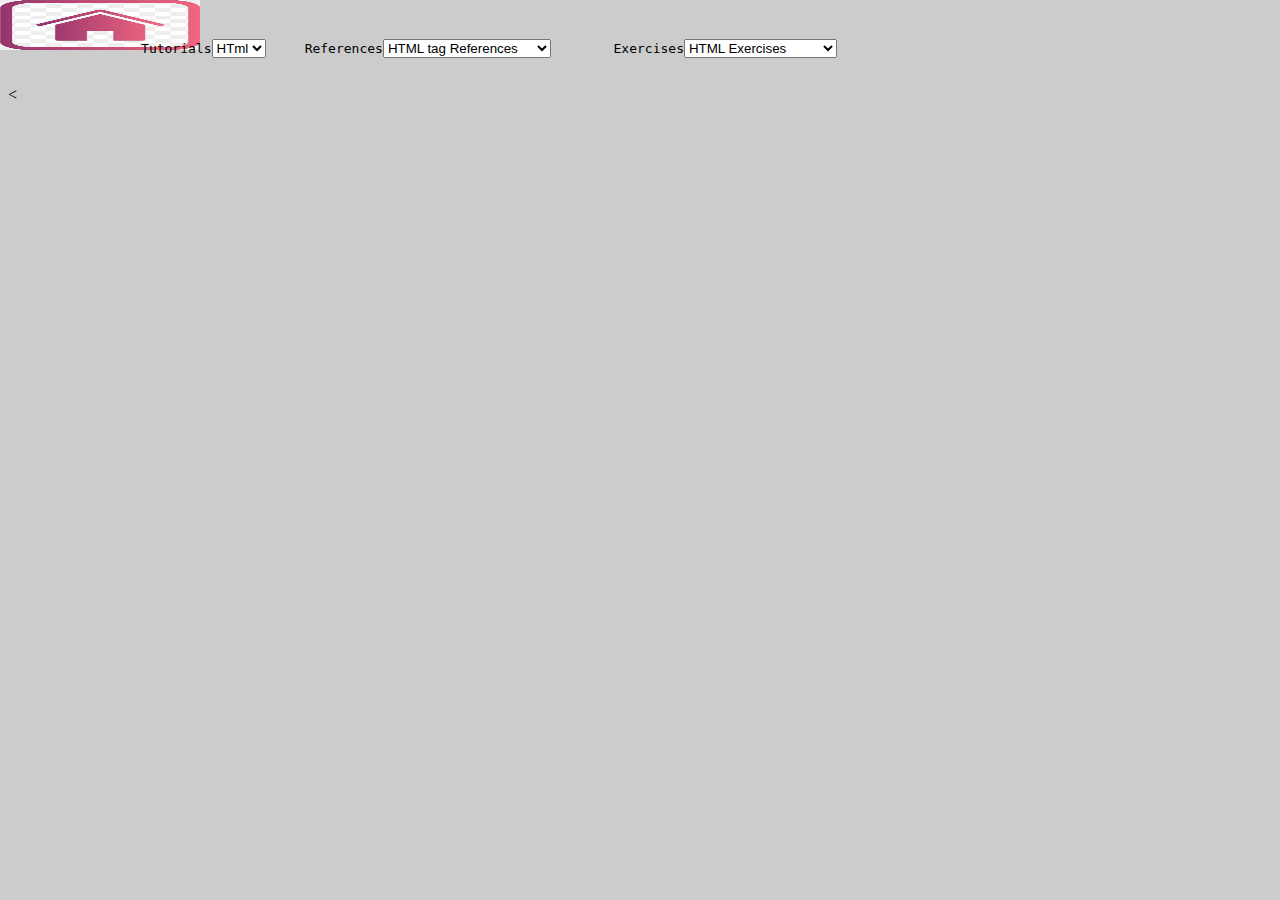
<file: index.html>
<!DOCTYPE html>
<!--
To change this license header, choose License Headers in Project Properties.
To change this template file, choose Tools | Templates
and open the template in the editor.
-->
<html>
    <head>
        <title>HTML FILE</title>
        <style>
            body{
       background-image: url("w3school.jpg");
                background-color: #cccccc;
                background-repeat: no-repeat;
            background-size: 70px 50px;}
           
            
        </style>
        &nbsp;
        <style>
            body{
       background-image: url("homephoto.jpg");
                background-color: #cccccc;
                background-repeat: no-repeat;
            background-size: 200px 50px;}
           
            
        </style>
    </head>
  <body>
      <pre>                 Tutorials<select><option>HTml</option><option>CSS</option></select>     References<select><option>HTML tag References</option>
                  <option>HTML Event References</option></select>        Exercises<select><option>HTML Exercises</option>
                  <option>CSS Exercises</option> <option>JAVA Script Exercises</option></select>    
    </pre>
      <
    </body>
</html>
</file>
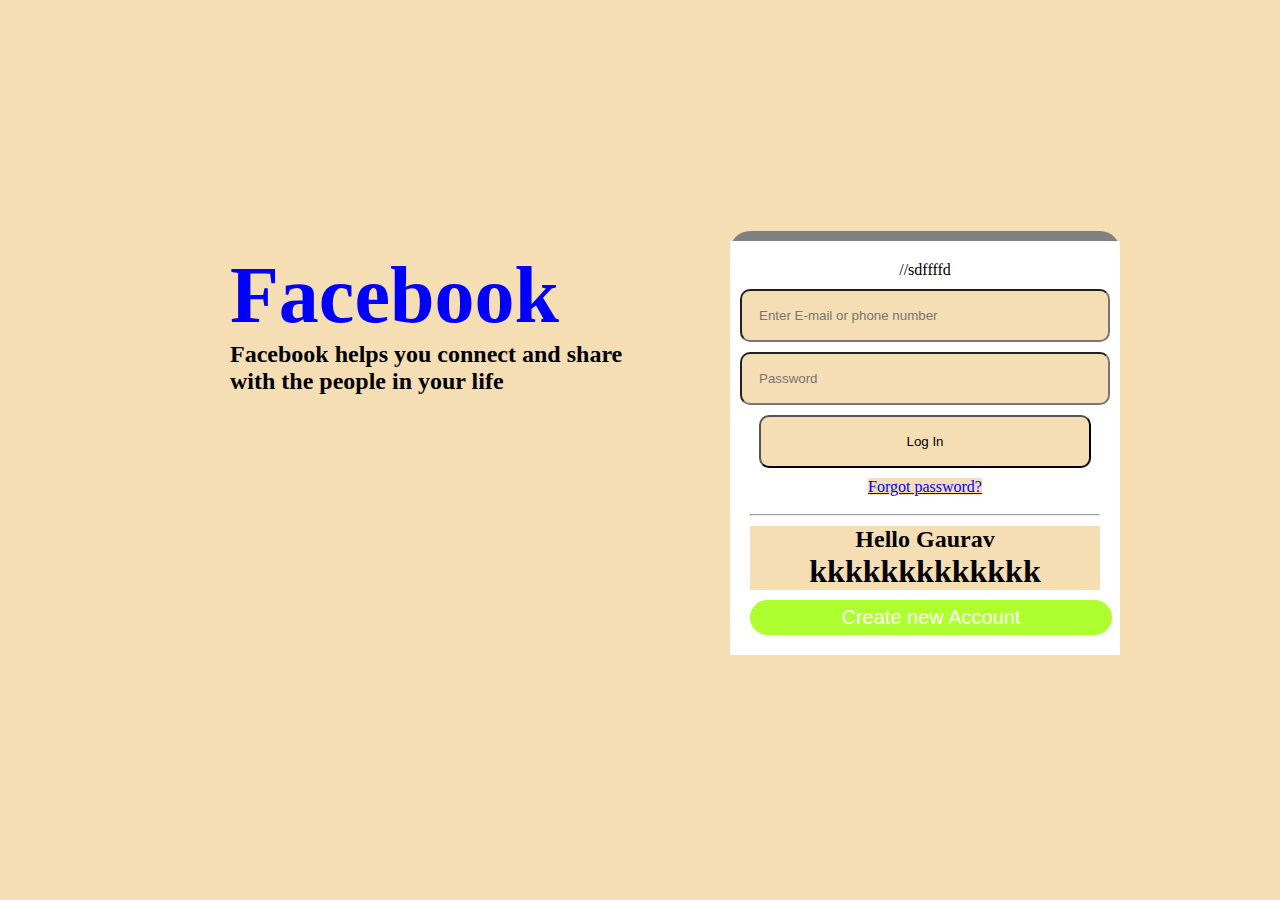
<file: facebookpage.html>
<!DOCTYPE html>
<!--
To change this license header, choose License Headers in Project Properties.
To change this template file, choose Tools | Templates
and open the template in the editor.
-->
<html>
    <head>
        <title>Facebook Page</title>
         <style> 
            
             *{
                 margin: 0%;
                 padding: 0%;
                 background-color: wheat;
             } 
.textbox{
    margin-top: 250px;
    margin-left: 230px;
    font-size: 40px;
    color: blue;
}
.textbox1{
    margin-left: 230px;
}
.textbox2{
    float: right;
    margin-right: 230px;
    margin-top: -209px;
}
.form{
    float: right;
    background-color: white;
    margin-top: 10px;
    padding: 20px;
} 
.form input{
    margin-top: 10px;
    margin-left: -10px;
    border-radius: 10px;
    margin-right: -10px;
    padding: 17px;
    width: 332px;
}
button{
    margin-top: 10px;
    background-color:blue;
    padding: 9px;
    width: 100%;
    border-radius: 8px;
    color: white;
    font-family: sans-serif;
    font-size: 28px;
}
.container{
   
    width: 400px;
    height: 350px;
    margin-top: -164px;
    margin-right: 160px;
    float: right;
    border-radius: 20px;
        background-color:graytext;
        width: 390px;
        height: 355px;
        text-align: center;
}     
p{
    background-color: white;
    font-size: 16px;
    color: blue;
    margin-top: 10px;
}
p a{
    color: blue;
    backgroung-color:white;
}
.btn{
   margin-top: 10px;
    background-color:greenyellow;
    padding: 6px;
    width: 100%;
    border-radius: 20px;
    color: white;
    font-family: sans-serif;
    font-size: 20px;
}
.btn button{
    background-color:green;
}
                                  
        </style>
    </head>
    <body>
        <div  class="textbox"><h1>Facebook</h1></div>
        <div class="textbox1"><h2>Facebook helps you connect and share<br>with the people in your life</h2></div>
 <div class="container">
        <div class="form">//sdffffd
            <input type="text" class="text" placeholder="Enter E-mail or phone number"><br>
            <input type="password" class="pass" placeholder="Password"><br>
            <input type="submit" value="Log In"><br>
            <p> <a href="">Forgot password?</a><br><br><hr></p>
            <h2>Hello Gaurav</h2>
            <h1>kkkkkkkkkkkkk</h1>
        <p class="btn">Create new Account</p>
      </div></div>
    </body>
</html>
</file>
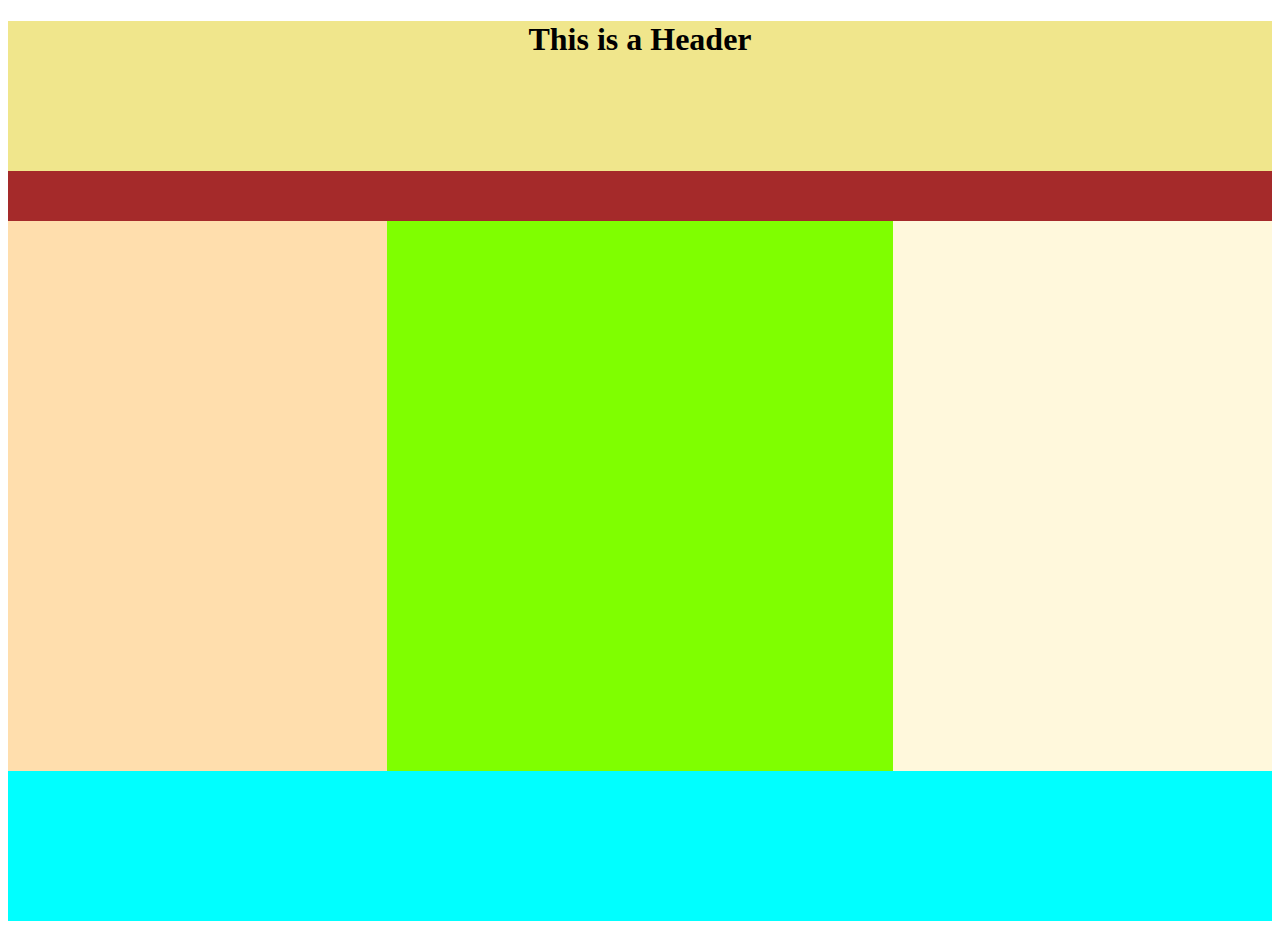
<file: mytemp.html>
<!DOCTYPE html>
<!--
To change this license header, choose License Headers in Project Properties.
To change this template file, choose Tools | Templates
and open the template in the editor.
-->
<html>
    <head>
        <title>TODO supply a title</title>
        <meta charset="UTF-8">
        <meta name="viewport" content="width=device-width, initial-scale=1.0">
        <style>
            #container
            {
                height: 900px;
                background-color: aqua;
            }
            #header
            {
                height: 150px;
                background-color: khaki;
            }
            #menu
            {
                height: 50px;
                background-color: brown;
            }
            #lcontent
            {
                height: 550px;
                background-color: navajowhite;
                width:30%;
                float:left;
            }
            #mcontent
            {
                height: 550px;
                background-color: chartreuse;
                width:40%;
                float:left;
            }
            #rcontent
            {
                height: 550px;
                background-color: cornsilk;
                width: 30%;
                float:left;
            }
            #footer
            {
                height: 150px;
                background-color: khaki;
            }
        </style>
    </head>
    <body>
        <div id="container">
            <center><div id="header"> <h1>This is a Header</h1></div></center>
            <div id="menu"> </div>
            <div id="lcontent"></div>
            <div id="mcontent"></div>
            <div id="rcontent"></div>
            <div id="footer"></div>
        </div>
    </body>
</html>
</file>
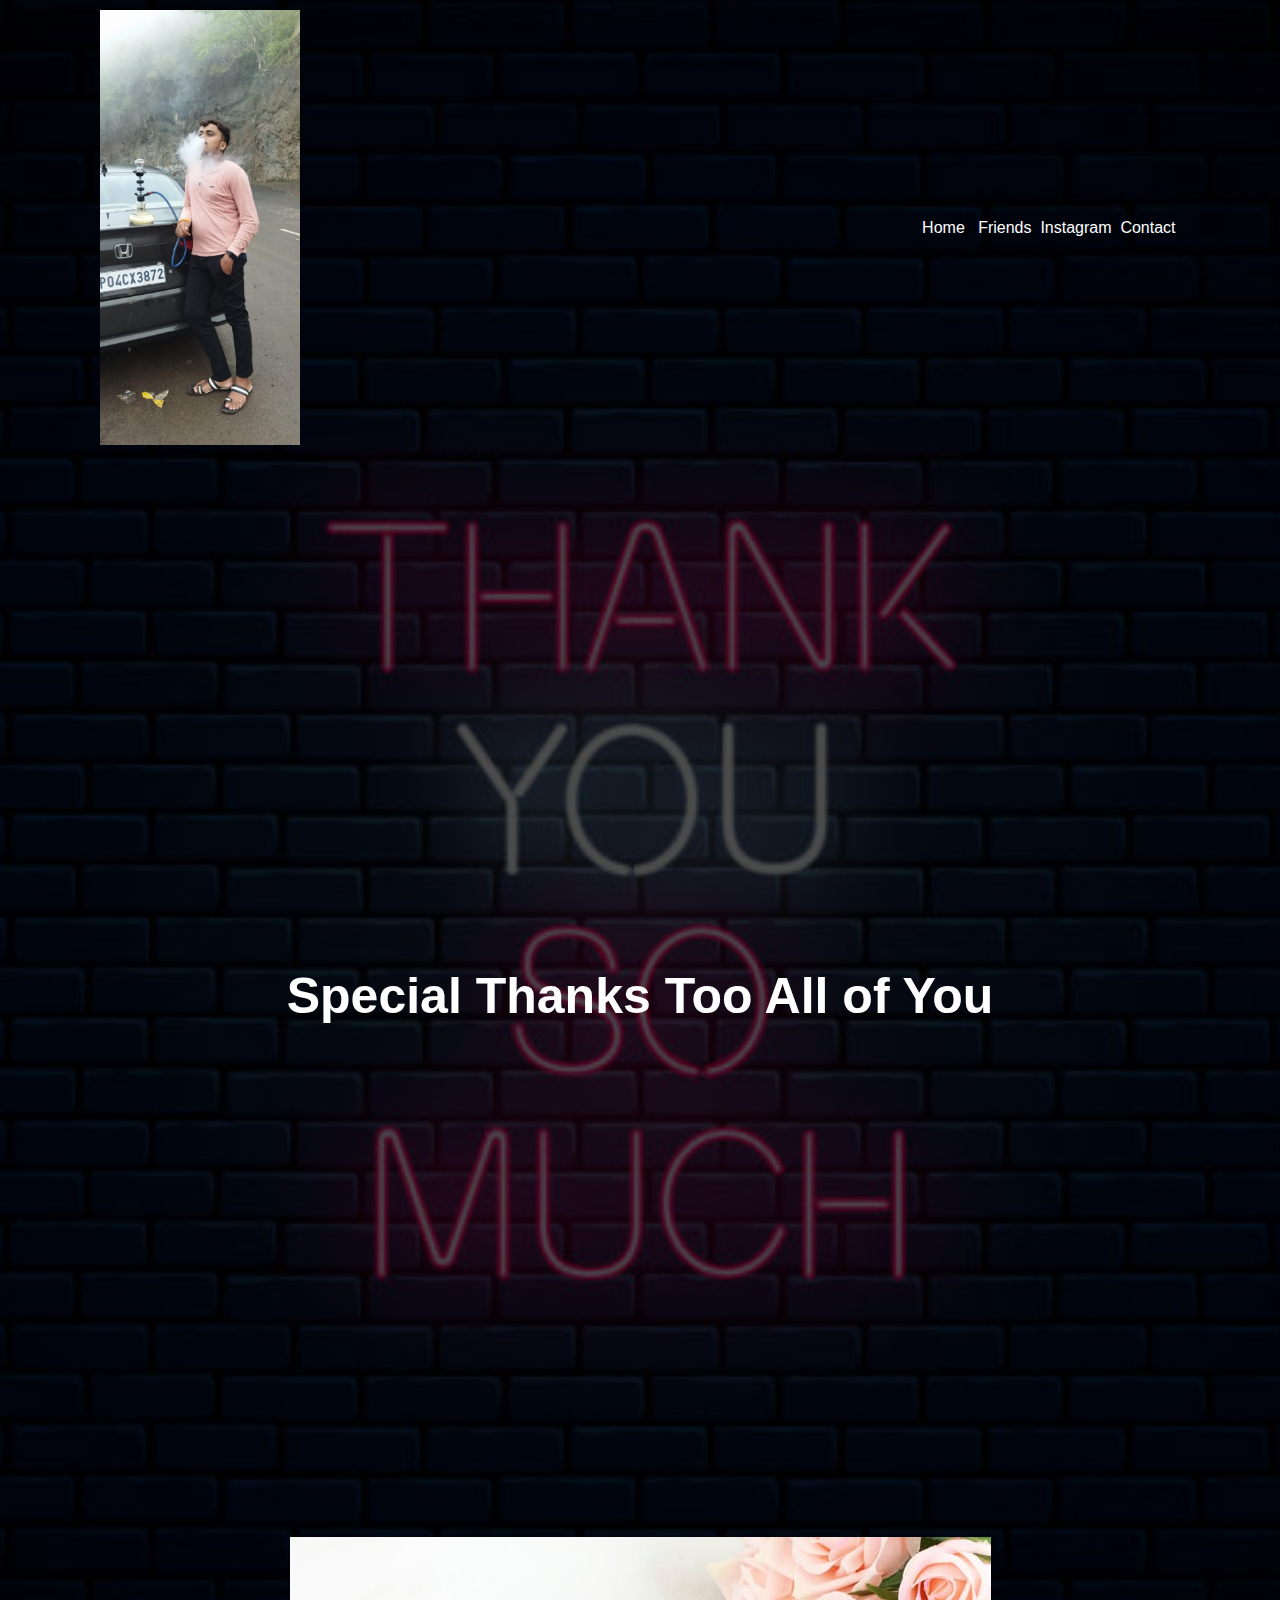
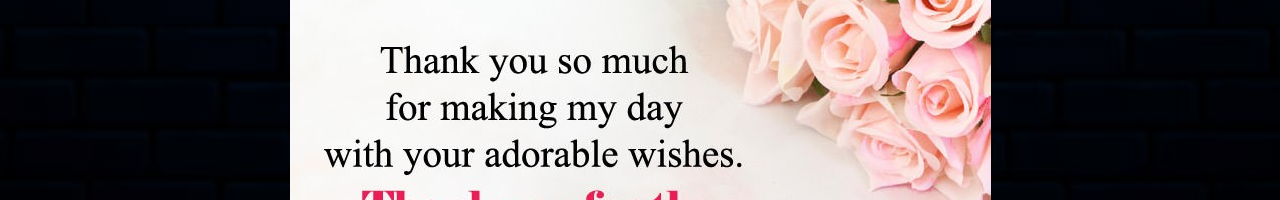
<file: pagehtml.html>
<!DOCTYPE html>
<!--
To change this license header, choose License Headers in Project Properties.
To change this template file, choose Tools | Templates
and open the template in the editor.
-->
<html>
    <head>
        <title>Site Html page</title>
        <link rel="stylesheet" href="pageCss.css">
        
    </head>
    <body>
        <div class="header">
            <nav>
                
                <img src="gaurav.jpg">
                
                <ul>
                    <li>Home</li> &nbsp;
                    <li>Friends</li>&nbsp;
                    <li>Instagram</li>&nbsp;
                    <li>Contact</li>&nbsp;
                </ul>
            </nav>
            <div class="main-text">
                <h1>Special Thanks Too All of You</h1></div>
            
            <center><div><img src="wishesh.jpg" class="bottom-img"> </div></center>
        </div>
    </body>
</html>
</file>
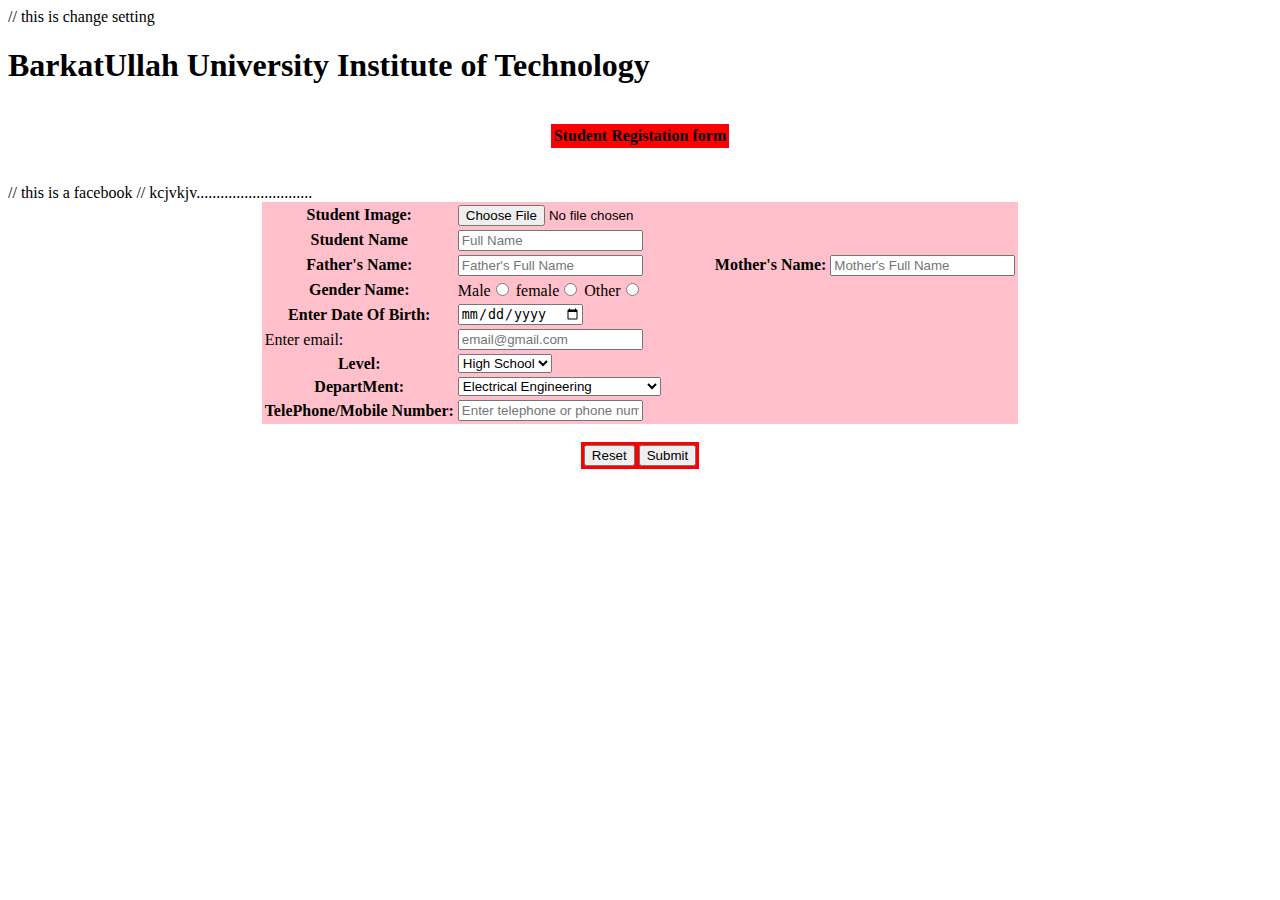
<file: RegistationFrom.html>
<!DOCTYPE html>
<!--
To change this license header, choose License Headers in Project Properties.
To change this template file, choose Tools | Templates
and open the template in the editor.
-->
<html>
    <head>
        <title>TODO supply a title</title>
        <meta charset="UTF-8">
        <meta name="viewport" content="width=device-width, initial-scale=1.0">
    </head>
    <body>
       // this is  change setting
        <h1 class="c1" >           BarkatUllah University Institute of Technology </h1>
        
        <br>
        <table  align="center" bgcolor="Red">       
                <th> Student Registation form</th>
        </table>
        <table  align="center" bgcolor="pink">
            <tr><th>Student Image:</th>
            <td><input type="file" placeholder="Attch file">
            </td>
            <br></tr>
            <tr> <th>Student Name</th>
            <td> <input type="text" placeholder="Full Name"></td>
            </tr>
            <tr> <th>Father's Name:</th>
            <td><input type="text" placeholder="Father's Full Name"></td>
            <br>
            <th>Mother's Name:</th>
            <td> <input type="text" placeholder="Mother's Full Name"></td>
        </tr>
            <tr> <th>Gender Name:</th>
            <td>   Male<input type="radio">
            female<input type="radio">
            Other<input type="radio"></td></tr>
            <tr>
            <th class="c1">Enter Date Of Birth:</th>
            <td>
            <input type="date">
            </td>
   </tr>
            // this is a facebook
            <tr>
            <td>Enter email:</td>
            <td>  <input type="email" placeholder="email@gmail.com"></td>
            </tr>

            <tr>   <th><div>Level:</div></th>
        <td>
        <select>
            <option>High School</option>
            <option>University</option>
       </select></td>
    </tr>
// kcjvkjv.............................
       <tr> <th>
            DepartMent:</th>
        <td><select>
            <option>Electrical Engineering</option>
            <option>Information Technology</option>
            <option>Civil Engineering</option>
            <option>Computer Science</option>
            <option>Electronic and Communication</option>
            </select></td> 
</tr>
<tr><th>TelePhone/Mobile Number:</th>
    <td><input type="tel" placeholder="Enter telephone or phone num."></td>
    </tr></table>
<br>
<table  align="center" bgcolor="red">
    <td colspan="15">
        <input type="reset" value="Reset">
        <input type="submit" value="Submit">
    </td>
        
</table>
     </body>
</html>
</file>
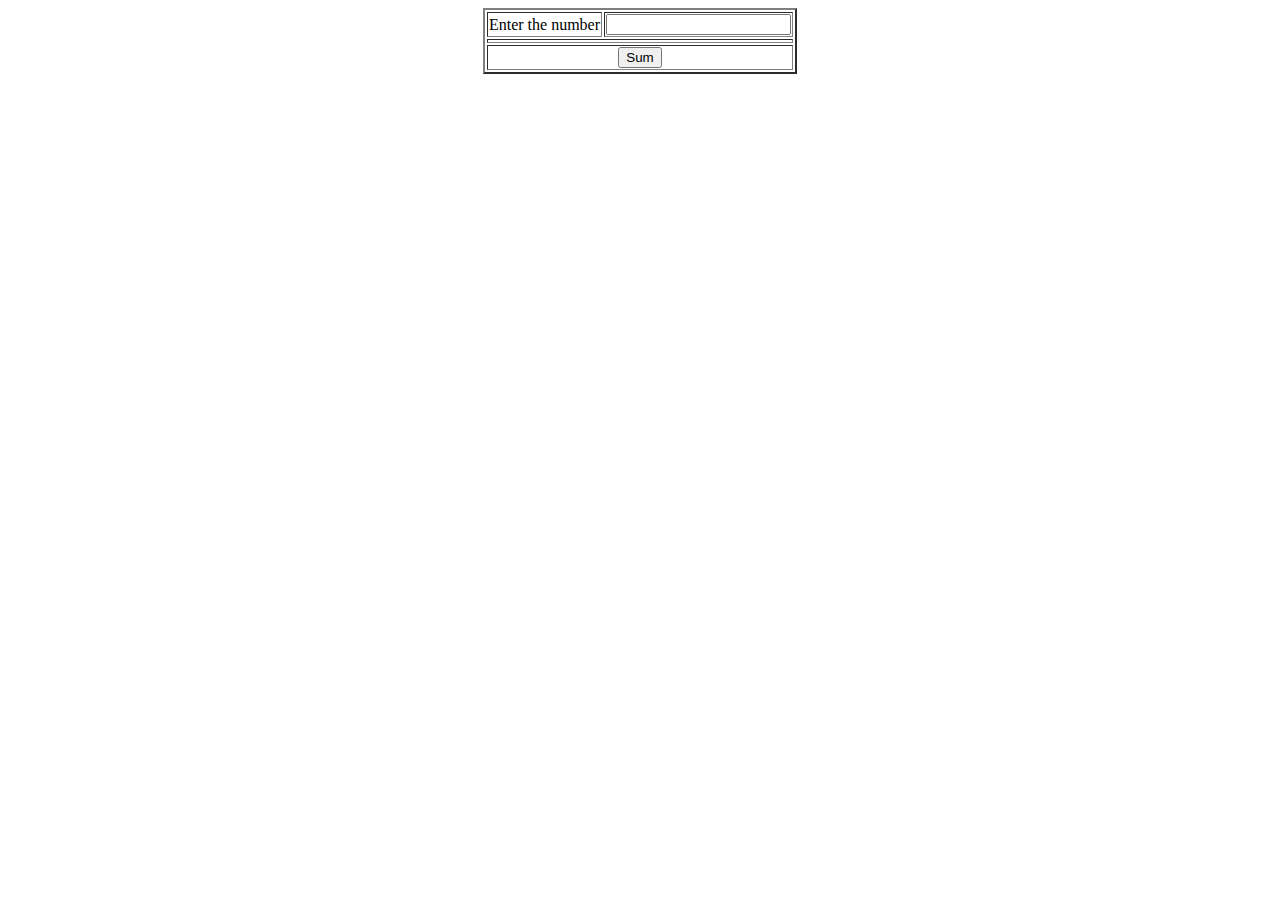
<file: Sumjs.html>
<!DOCTYPE html>
<!--
To change this license header, choose License Headers in Project Properties.
To change this template file, choose Tools | Templates
and open the template in the editor.
-->
<html>
    <head>
        <title>TODO supply a title</title>
        <meta charset="UTF-8">
        <meta name="viewport" content="width=device-width, initial-scale=1.0">
        <script>
            alert("Find the Input digit of Sum and reverse");
            if(confirm("Are you sure you want to sum:"))
            
                function Sum()
            {
                    a=document.getElementById("n").value;
                    
                    while(parseInt(a)>0)
                    {
                        sum=0;
                        r=parseInt(a)% 10;
                       sum= parseInt(sum)+parseInt(r);
                    }
                    document.write("Sum="+sum)
                }
            
        </script>
    </head>
    <body>
        <table align="center" border="2"> 
            <tr> <td>Enter the number</td>
                <td><input type="text" id="n"></td></tr>
            <tr>
                <td colspan="2">
                    <span></span>
                </td>
            </tr>
           <tr> 
               <td colspan="2" align="center"> <input type="submit" value="Sum" onclick="Sum()"></td>
          </tr>
        </table>
    </body>
</html>
</file>
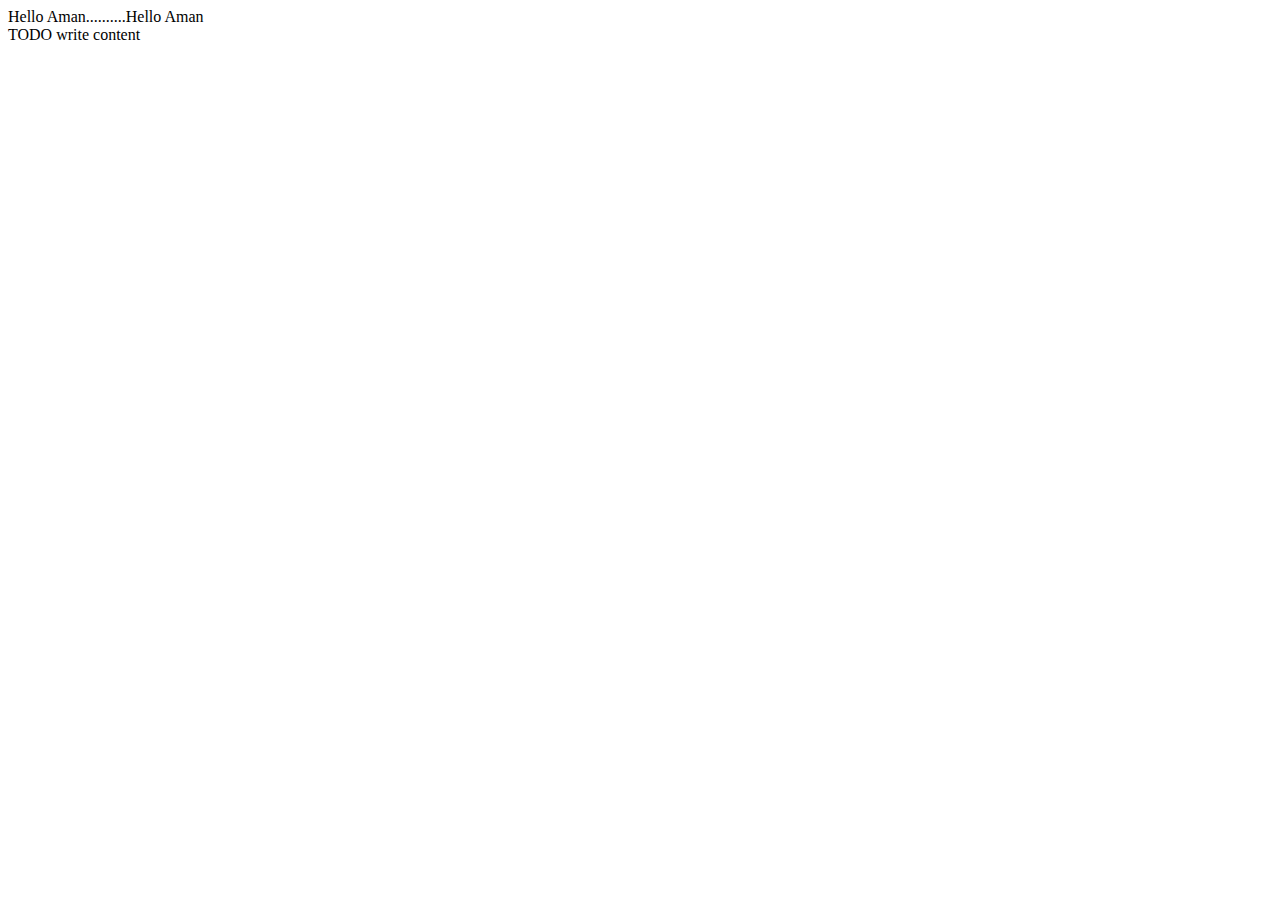
<file: testjs1.html>
<!DOCTYPE html>
<!--
To change this license header, choose License Headers in Project Properties.
To change this template file, choose Tools | Templates
and open the template in the editor.
-->
<html>
    <head>
        <title>TODO supply a title</title>
        <meta charset="UTF-8">
        <meta name="viewport" content="width=device-width, initial-scale=1.0">
        <script>
          alert("Hello Aman");
          document.write("Hello Aman..........");
           if(confirm("Are you sure open this link"))
               window.location="https://www.facebook.com";
           else
               document.write("Hello Aman");
   /*var a=182,b=34;
    if(a>b)
      document.write("A is greater number");
    else
        document.write("B is greater number");*/
   /* var a=prompt("Enter First number\n");
    var b=prompt("Enter second number");
    document.write("A"+a);
    var c = parseInt(a)+parseInt(b);
    document.write("B"+b);
   
    document.write("C"+c);*/
        </script>
    </head>
    <body>
        <div>TODO write content</div>
    </body>
</html>
</file>
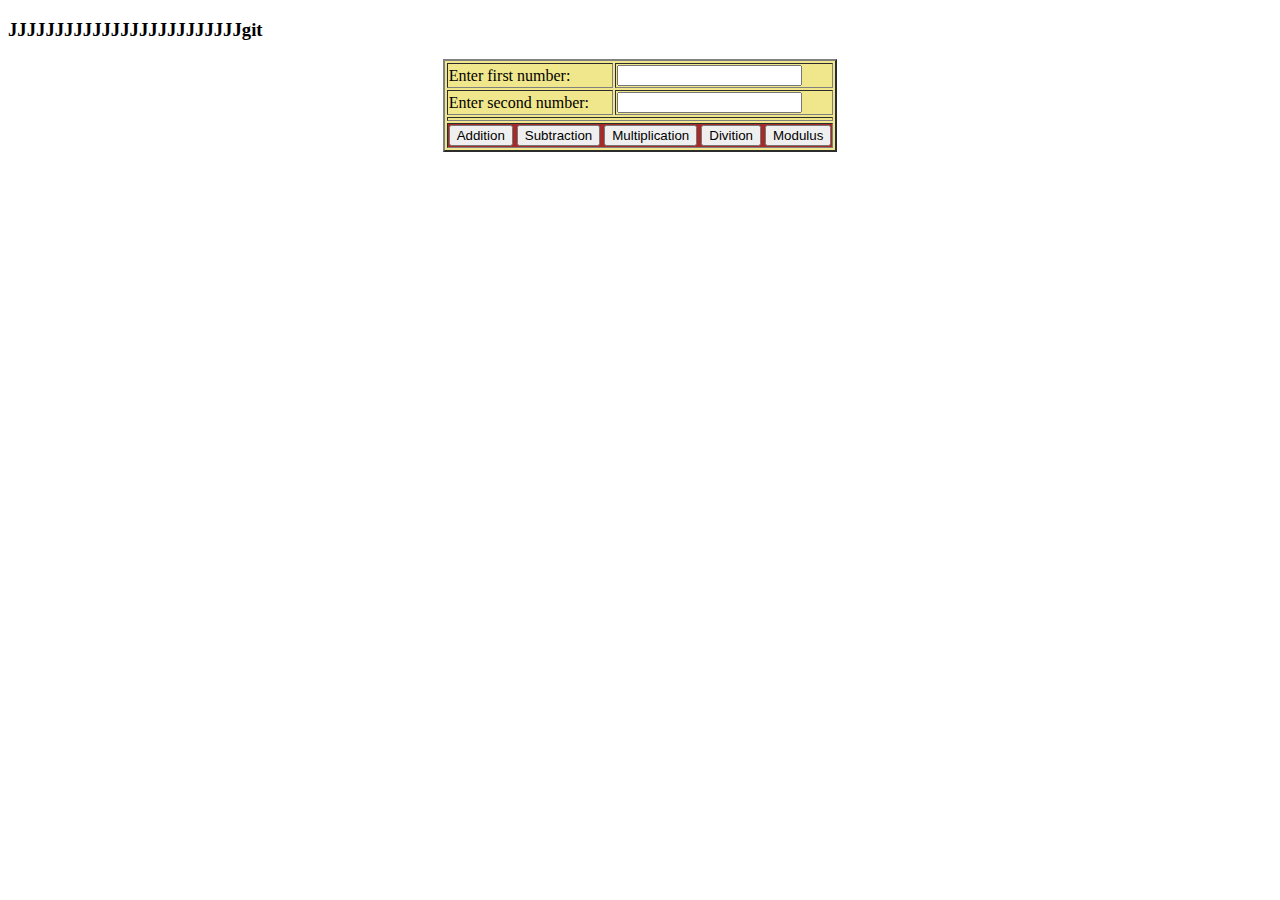
<file: testjs2.html>
<!DOCTYPE html>
<!--
To change this license header, choose License Headers in Project Properties.
To change this template file, choose Tools | Templates
and open the template in the editor.
-->
<html>
    <head>
        <title>TODO supply a title</title>
        <meta charset="UTF-8">
        <meta name="viewport" content="width=device-width, initial-scale=1.0">
        
        <script>
            
            function Add()
            {
                a=document.getElementById("n1").value;
                b=document.getElementById("n2").value;
                
               // document.write("A="+a);
               // document.write("B="+b);
               c =parseInt(a)+parseInt(b);
               
              // document.write("Addition="+c)
              document.getElementById("s1").innerHTML="Result="+c;
            }
            function Sub()
            {
                a=document.getElementById("n1").value;
                b=document.getElementById("n2").value;
                c =parseInt(a)-parseInt(b);
               document.write("Addition="+c)
               
            }
            function Mul()
            {
                a=document.getElementById("n1").value;
                b=document.getElementById("n2").value;
                c =parseInt(a)*parseInt(b);
               document.write("Multiplication="+c)
               
            }
            function div()
            {
                a=document.getElementById("n1").value;
                b=document.getElementById("n2").value;
                c =parseInt(a)/parseInt(b);
               document.write("Divition="+c)
               
            }
            function Mod()
            {
                a=document.getElementById("n1").value;
                b=document.getElementById("n2").value;
                c =parseInt(a)% parseInt(b);
               document.write("Modulus="+c)
               
            }
        </script>
        <style>
            #container
            {
                background-color: aqua;
            }
            #header
            {
                background-color: khaki;
            }
            #menu
            {
                background-color: brown;
            }
            #lcontent
            {
                background-color: navajowhite;
                
            }
            
        </style>
    </head>
    <body>
        <table align="center" border="2" id="header">
            <tr>
                <td>Enter first number:</td>
                <td>
                    <input type="text" id="n1">
                </td>
                <h3>JJJJJJJJJJJJJJJJJJJJJJJJJgit </h3>
            </tr>
            <tr>
                <td>Enter second number:</td>
                <td>
                   <input type="text" id="n2"  >
                </td>
            </tr>
            <tr>
                <td colspan="2">
                    <span id="s1"></span>
                </td>
            </tr>
            <tr>
                <td id="menu" colspan="2">
                    <input  type="submit"  value="Addition" onclick="Add()">
                    <input  type="submit"  value="Subtraction" onclick="Sub()">
                    <input  type="submit"  value="Multiplication" onclick="Mul()">
                    <input  type="submit" value="Divition" onclick="div()">
                    <input  type="submit" value="Modulus" onclick="Mod()">
                </td>
                
            </tr>
        </table>
    </body>
</html>
</file>
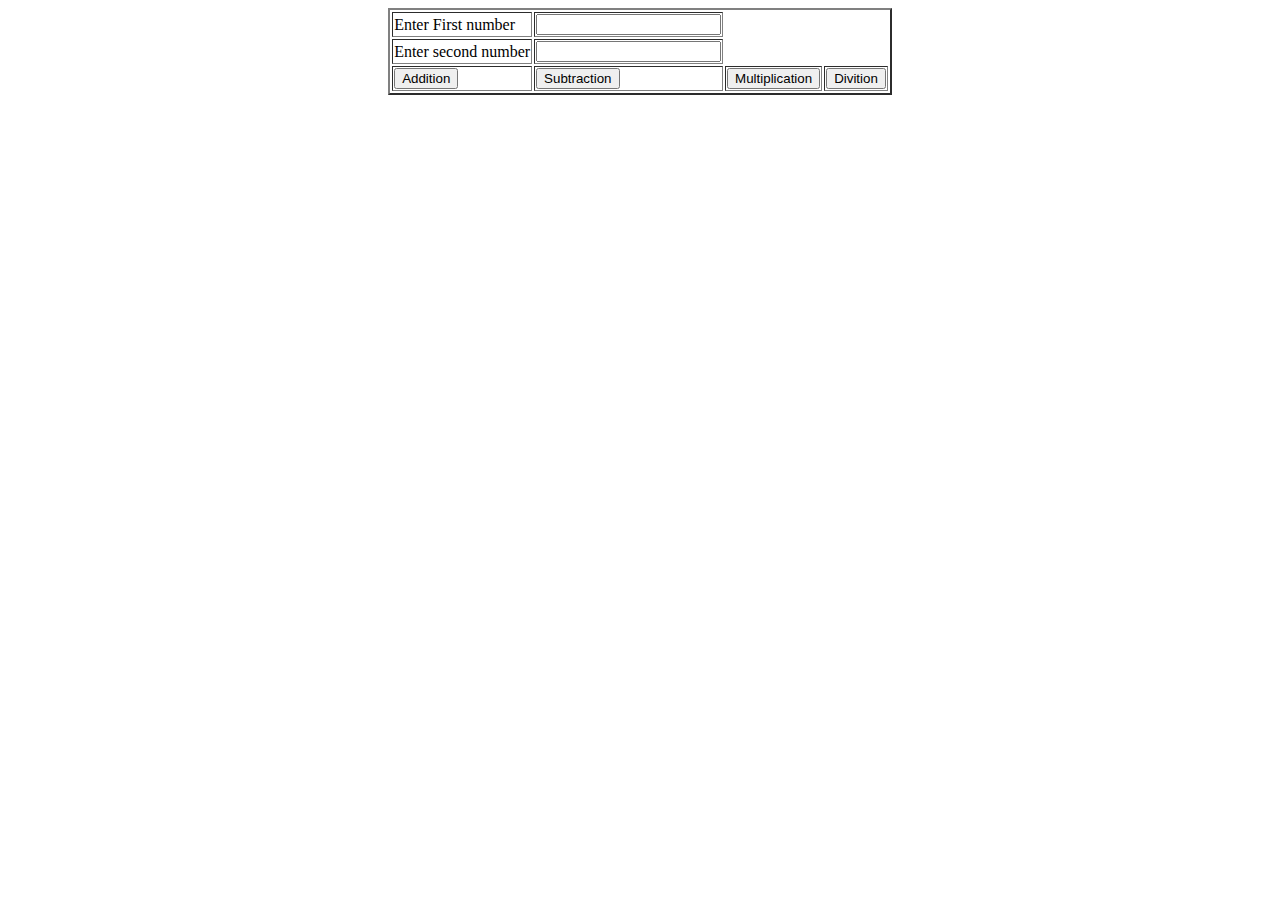
<file: testjs3.html>
<!DOCTYPE html>
<!--
To change this license header, choose License Headers in Project Properties.
To change this template file, choose Tools | Templates
and open the template in the editor.
-->
<html>
    <head>
        <title>TODO supply a title</title>
        <meta charset="UTF-8">
        <meta name="viewport" content="width=device-width, initial-scale=1.0">
       
    </head>
    <body>
        <div>
            <form action="Second">
                <table align="center" border="2">
                   <tr >
                       <td>Enter First number</td>
                      <td>
                    <input type="text" name="n1">
                      </td>
                      </tr>
                   <tr>
                       <td>Enter second number</td>
                      <td>
                    <input type="text" name="n2">
                      </td>
                  </tr>
                  <tr  colspan="2">
                      <td>
                          <input type="submit" value="Addition">
                      </td>
                      <td>
                          <input type="submit" value="Subtraction">
                      </td>
                      <td>
                          <input type="submit" value="Multiplication">
                      </td>
                      <td>
                          <input type="submit" value="Divition">
                      </td>
                  </tr>
                </table>
            </form>
        </div> 
    </body>
</html>
</file>
<file: pageCss.css>
/*
To change this license header, choose License Headers in Project Properties.
To change this template file, choose Tools | Templates
and open the template in the editor.
*/
/* 
    Created on : 5 Aug, 2022, 3:21:58 PM
    Author     : hp
*/
*{
    margin: 0;
    padding:0;
    font-family:sans-serif;
}
.header{
    height: 200vh;
    width: 100%;
    background: linear-gradient(rgba(0,0,0,0.7),rgba(0,0,0,0.7)),url(image.jpg);
    background-position: center;
    background-size: cover;
    color: #fff;
    overflow-x: hidden;
    position: relative;
}
nav{
    display: flex;
    padding: 10px 100px;
    align-items: center;
}
nav img{
    width: 200px;
}
nav ul{
    text-align: right;
    display: inline;
    list-style: none;
    flex: 1;
}
nav ul li{
    display: inline-block;
    nargin: 50 20px;
}
.main-text{
    margin: 40% auto;
}
.main-text h1{
    font-size:50px;
    text-align:center;
}
.main-text h2{
    font-size: 30px;
    text-align:center;
}
.main-text .button{
    text-decoration: none;
    display: block;
    width: 140px;
    heigh:35px;
    margine:25px auto;
    color: #fff;
    line-height: 35px;
    border: 1px solid #fff;
}
.button:hover{
    background: #fff;
    color: #000;
    transition: 0.5s;
}
.bootom-img{
    height: 400px;
    positoin: absolutes; 
    text-align: center;
    botton:0;
    opacity: 0.8;
    animation:animate 8s linear infinite;
}
@keyframes animate{
    0%{
        left: 0;
    }
    100%{
        left: -1900px;
    }
}
</file>
